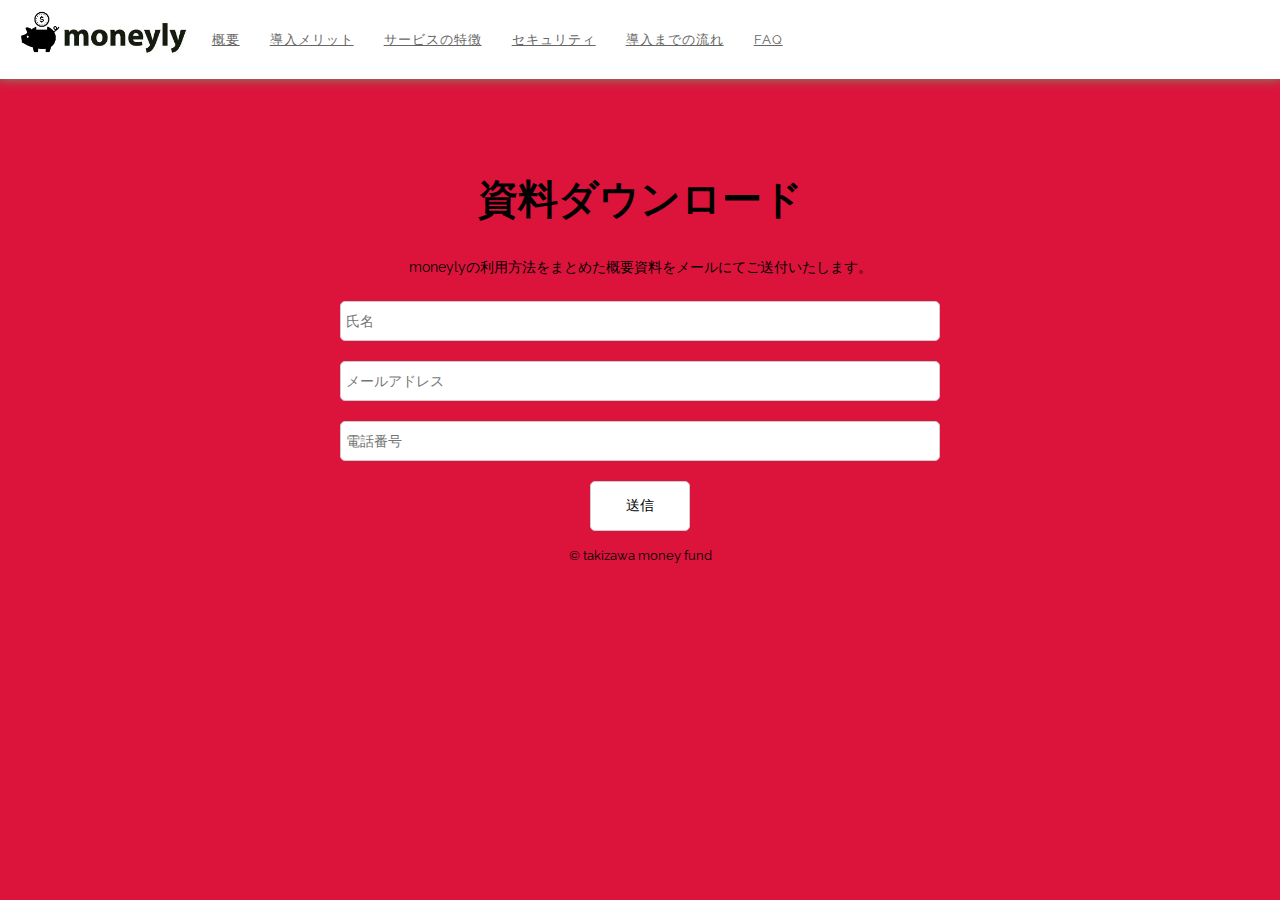
<file: request.html>
<!DOCTYPE html>
<html lang="ja">

<head>
  <meta charset="UTF-8">
  <meta name="viewport" content="width=device-width,initial-scale=1.0,minimum-scale=1.0">
  <title>moneyly</title>
  <link rel="stylesheet" href="http://fonts.googleapis.com/css?family=Raleway:700,400">
  <link rel="stylesheet" href="http://maxcdn.bootstrapcdn.com/font-awesome/4.3.0/css/font-awesome.min.css">
  <link rel="stylesheet" href="css/normalize.css">
  <link rel="stylesheet" href="css/request_style.css">
  <script src="./lib/error-message.js"></script>

</head>

<body>

  <header class="header">
      <a class="logo" href="./index.html"><img src="./images/logo.png" alt="moneyly"></a>
      <a class="nav-item" href="./index.html#about">概要</a>
      <a class="nav-item" href="./index.html#merit">導入メリット</a>
      <a class="nav-item" href="./index.html#service">サービスの特徴</a>
      <a class="nav-item" href="./index.html#security">セキュリティ</a>
      <a class="nav-item" href="./index.html#flow">導入までの流れ</a>
      <a class="nav-item" href="./index.html#faq">FAQ</a>
</header>
  </header>
  <section class="request">
    <h2 class="heading">
      資料ダウンロード
    </h2>
    <p>moneylyの利用方法をまとめた概要資料をメールにてご送付いたします。</p>
    <form class="request-form">

      <div class="request-item">
        <input class="chars2" type="text" name="name" placeholder="氏名">
        <div class="error-message"></div>
      </div>

      <div class="request-item">
        <input class="alpha" type="text" name="mail" placeholder="メールアドレス">
        <div class="error-message"></div>
      </div>

      <div class="request-item">
        <input class="number" type="text" name="telephone" placeholder="電話番号">
        <div class="error-message"></div>
      </div>

      <input class="request-submit" type="submit" value="送信">

    </form>
  </section>

  <footer class="footer">
    © takizawa money fund
  </footer>
  <script src="lib/placeholders.min.js"></script>
</body>

</html>
</file>
<file: css/request_style.css>
@charset "UTF-8";

/* --------------------------------
 * base
 * -------------------------------- */
html {
  font-size: 62.5%;
}

body {
  text-align: center;
  font-size: 1.4rem;
  line-height: 2;
  font-family: Raleway, "Hiragino Kaku Gothic ProN", Meiryo, sans-serif;
  /* TODO */
  background-color: #dc143c;
}

*,
*::before,
*::after {
  box-sizing: border-box;
}


/* --------------------------------
 * parts
 * -------------------------------- */
.heading {
  margin: 80px 0 10px;
  font-size: 4.0rem;
}


/* --------------------------------
 * header
 * -------------------------------- */
.header {
  width: 100%;
  padding: 10px 10px;
  display: flex;/* 子要素をflexboxで揃える */
  align-items: center;  /* 子要素をflexboxにより中央に配置する */
  background-color: #fff;
  box-shadow: 0 0 10px 1px #858360;

}

.logo img {
  height: 50px;
  margin: 0 10px;
  object-fit: contain;
}

.nav-item{
  margin: 0 10px;
  padding: 5px;
  border-radius: 8px;
  color: #666;
  font-size: 1.3rem;
  letter-spacing: 1px;
  transition: 0.15s;
}

.nav-item:hover {
  background-color: gray;
  color: #fff;
}

/* --------------------------------
 * request 
 * -------------------------------- */
 .request{
  width: 100%;
}
.request-form{
margin: 0 10%;
}
.request-item{
  margin: 20px;
}
.request input[type='text']{
  width: 100%;
  height: 40px;
  max-width: 600px;
  padding: 5px;
  border-radius: 5px;
  border: 1px solid #ccc;
}
.request-submit{
  width: 100px;
  height: 50px;
  background-color: #fff;
  border-radius: 5px;
  border: 1px solid #ccc;
}
/* ▼入力チェック結果の表示ボックスの装飾 */
.error-message {
  color: red;                             /* 文字色(赤色) */
  border-radius: 0.5em;                   /* 角丸(半径0.5文字分) */
}
/* ▼入力チェック結果でエラーがない場合は非表示にする */
.error-message:empty { display: none; }



/* --------------------------------
 * footer
 * -------------------------------- */
.footer {
  padding: 12px 0;
  font-size: 1.3rem;
}

/* --------------------------------
 * smart phone
 * -------------------------------- */
@media (max-width: 768px) {
  body {
    font-size: 1rem;
  }

  .heading {
    margin-top: 20px;
    font-size: 2.5rem;
  }
  .header{
    flex-direction: column;
  }
  .header >:last-child{
    margin-left: initial;
  }
}
</file>
